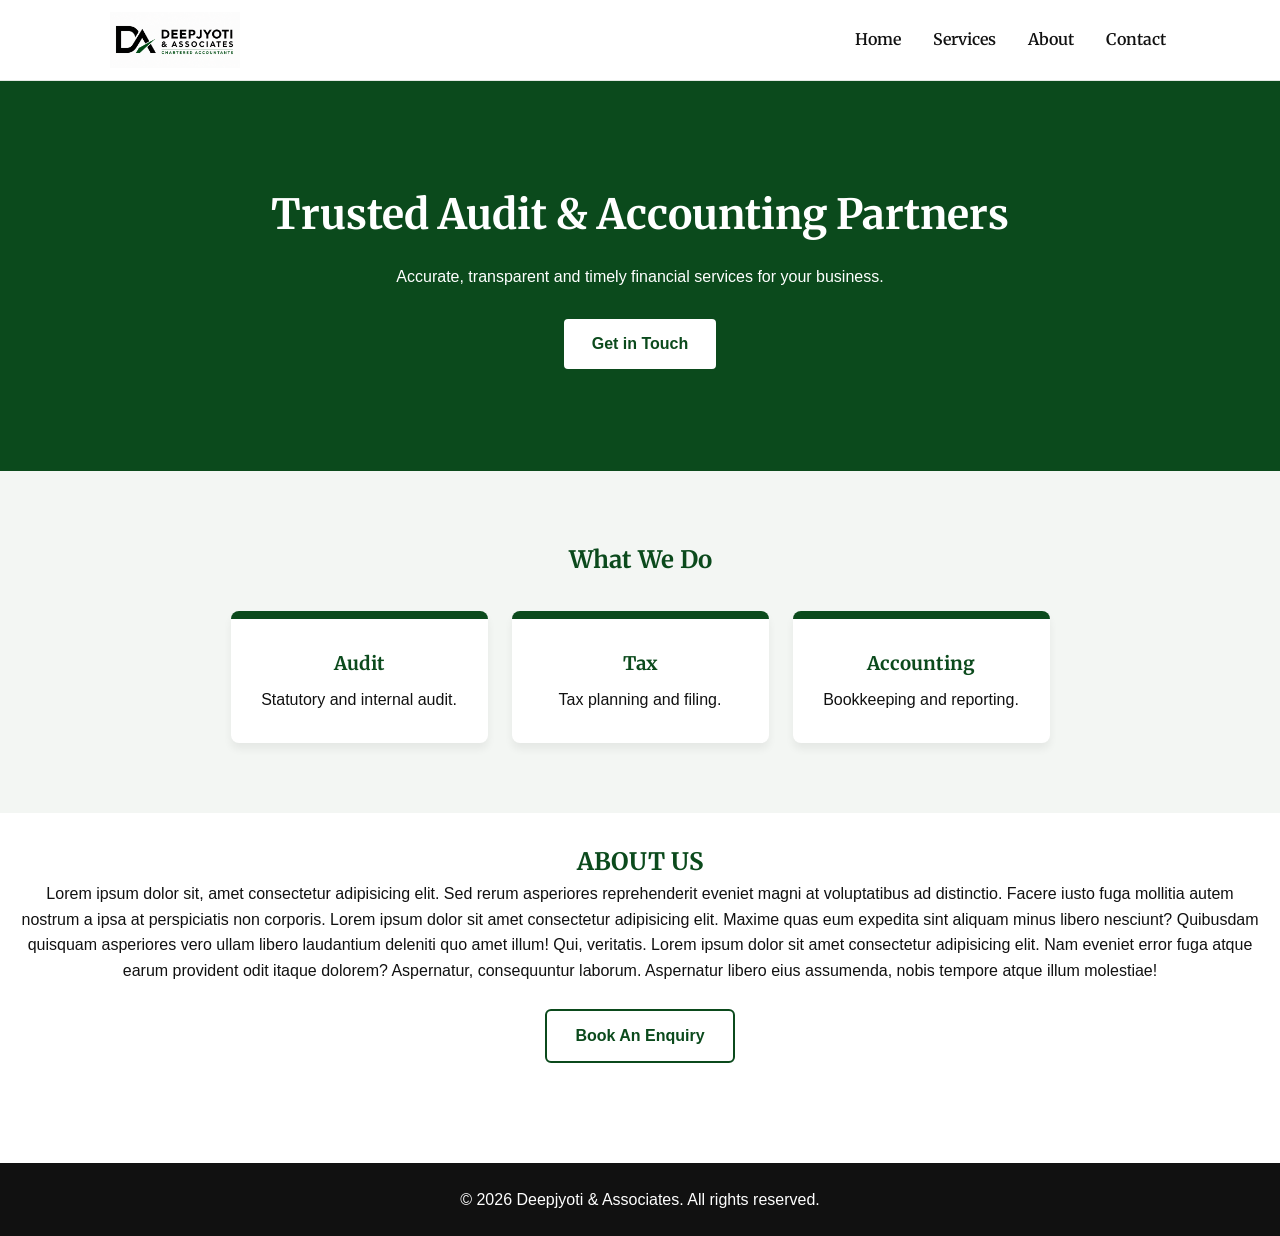
<file: index.html>
<!DOCTYPE html>
<html lang="en">
<head>
  <meta charset="UTF-8">
  <meta name="viewport" content="width=device-width, initial-scale=1.0">
  <title>Deepjyoti & Associates | Chartered Accountants</title>
  <meta name="description" content="Professional audit, tax and accounting services in Kathmandu, Nepal.">
  <link rel="preconnect" href="https://fonts.googleapis.com">
<link href="https://fonts.googleapis.com/css2?family=Merriweather:wght@400;700&display=swap" rel="stylesheet">
  <link rel="stylesheet" href="css/style.css">
</head>
<body>

  <header>
    <nav>
      <a href="index.html" class="logo">
        <img src="images/logo.png">
      </a>
      <ul>
        <li><a href="index.html">Home</a></li>
        <li><a href="services.html">Services</a></li>
        <li><a href="about.html">About</a></li>
        <li><a href="contact.html">Contact</a></li>
      </ul>
    </nav>
  </header>

  <main>
    <section class="hero">
      <h1>Trusted Audit & Accounting Partners</h1>
      <p>Accurate, transparent and timely financial services for your business.</p>
      <a href="contact.html" class="btn">Get in Touch</a>
    </section>

    <section class="services-preview">
      <h2>What We Do</h2>
      <div class="cards">
        <div class="card"><h3>Audit</h3><p>Statutory and internal audit.</p></div>
        <div class="card"><h3>Tax</h3><p>Tax planning and filing.</p></div>
        <div class="card"><h3>Accounting</h3><p>Bookkeeping and reporting.</p></div>
      </div>
    </section>

    <section class="inquiry">
    <h2> ABOUT US </h2>
    <p> Lorem ipsum dolor sit, amet consectetur adipisicing elit. Sed rerum asperiores reprehenderit eveniet magni at voluptatibus ad distinctio. Facere iusto fuga mollitia autem nostrum a ipsa at perspiciatis non corporis. Lorem ipsum dolor sit amet consectetur adipisicing elit. Maxime quas eum expedita sint aliquam minus libero nesciunt? Quibusdam quisquam asperiores vero ullam libero laudantium deleniti quo amet illum! Qui, veritatis. Lorem ipsum dolor sit amet consectetur adipisicing elit. Nam eveniet error fuga atque earum provident odit itaque dolorem? Aspernatur, consequuntur laborum. Aspernatur libero eius assumenda, nobis tempore atque illum molestiae!</p>
    <br>
    <a href="form.html" class="btn"> Book An Enquiry </a>
    </section>
    

  </main>

  <footer>
    <p>&copy; 2026 Deepjyoti & Associates. All rights reserved.</p>
  </footer>

</body>
</html>
</file>
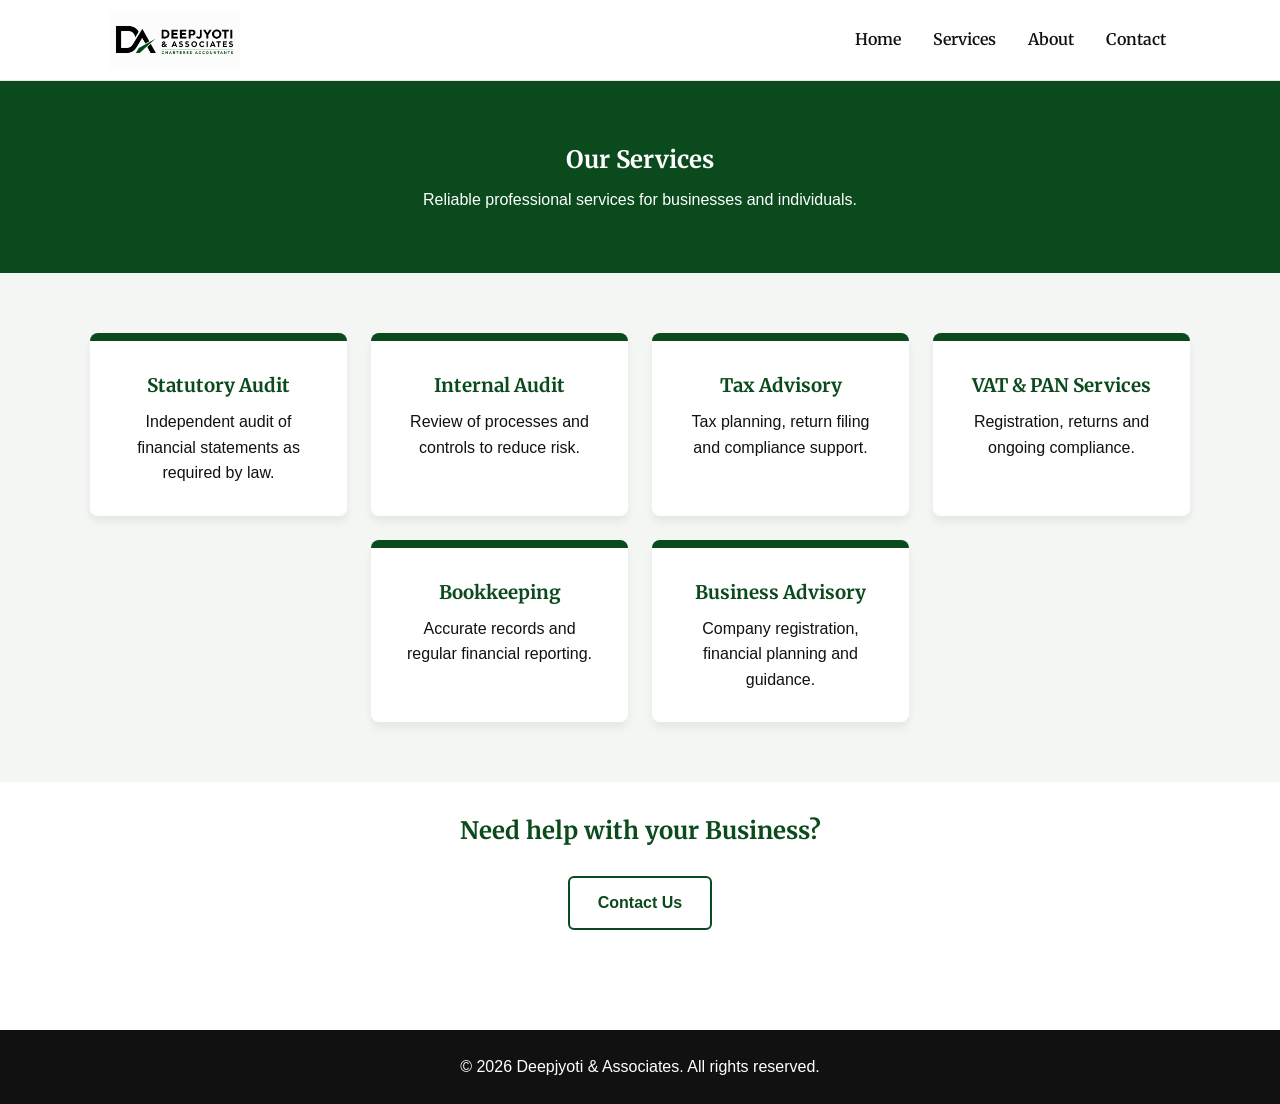
<file: services.html>
<!DOCTYPE html>
<html lang="en">
<head>
    <meta charset="UTF-8">
    <meta name="viewport" content="width=device-width, initial-scale=1.0">
    <title>Services | Deepjyoti & Associates </title>
    <meta name="description" content="Audit, taxation, accounting and advisory services by Deepjyoti & Associates, Chartered Accountants.">
    <link rel="preconnect" href="https://fonts.googleapis.com">
<link href="https://fonts.googleapis.com/css2?family=Merriweather:wght@400;700&display=swap" rel="stylesheet">
    <link rel="stylesheet" href="css/style.css"> 
</head>
<body class="ser">

    <header>
    <nav>
        <a href="index.html" class="logo">
        <img src="images/logo.png"></a>
    <ul>
        <li><a href="index.html">Home</a></li>
        <li><a href="services.html">Services</a></li>
        <li><a href="about.html"> About</a></li>
        <li><a href="contact.html">Contact</a></li>
    </ul>
    </nav>
</header>

<main>
<section class="page-banner">
    <h1>Our Services</h1>
    <p>Reliable professional services for businesses and individuals.</p>
</section>

<section class="services-list">
    <div class="cards">
        <div class="card"><h3>Statutory Audit</h3><p>Independent audit of financial statements as required by law.</p></div>
        <div class="card"><h3>Internal Audit</h3><p>Review of processes and controls to reduce risk.</p></div>
        <div class="card"><h3 >Tax Advisory</h3><p>Tax planning, return filing and compliance support.</p></div>
        <div class="card"><h3>VAT & PAN Services</h3><p>Registration, returns and ongoing compliance.</p></div>
        <div class="card"><h3>Bookkeeping</h3><p>Accurate records and regular financial reporting.</p></div>
        <div class="card"><h3>Business Advisory</h3><p>Company registration, financial planning and guidance.</p></div>
    </div>
</section>

<section class="inquiry">
    <h2> Need help with your Business?</h2>
    <br>
    <a href="contact.html" class="btn">Contact Us</a>
</section>
</main>

<footer>
<p>&copy; 2026 Deepjyoti & Associates. All rights reserved.</p>
</footer>

</body>
</html>
</file>
<file: css/style.css>
/* ===== Variables ===== */

:root {
  --green: #0b4a1c;
  --green-light: #1f7a3a;
  --ink: #111111;
  --bg: #ffffff;
  --soft: #f3f6f3;
}

/* ===== Reset & base ===== */
* { margin: 0; padding: 0; box-sizing: border-box; }

body {
  font-family: 'verdana', sans-serif;
  color: var(--ink);
  background: var(--bg);
  line-height: 1.6;
}

h1, h2, h3 {
  font-family: 'Merriweather', serif;
  color: var(--green);
}

img { max-width: 100%; }

/* ===== Header ===== */
header {
  background: #fff;
  border-bottom: 1px solid #e3e8e3;
}

nav {
  font-family: 'Merriweather', serif;
  max-width: 1100px;
  margin: auto;
  padding: 12px 20px;
  display: flex;
  justify-content: space-between;
  align-items: center;
}

.logo img { height: 56px; display: block; }

nav ul {
  display: flex;
  gap: 24px;
  list-style: none;
  align-items: center;
}

nav ul a {
  color: var(--ink);
  display: inline-block;
  text-decoration: none;
  font-weight: 600;
  padding: 6px 4px 6px 4px;
  border-radius: 35%;
 transition: transform 0.3s ease;
}

nav ul a:hover { color: var(--green-light);
transform: scale(1.2); 
 }

/* ===== Hero ===== */
.hero {
  background: var(--green);
  color: #fff;
  text-align: center;
  padding: 100px 20px;
}

.hero h1 {
  color: #fff;
  font-size: 2.6rem;
  margin-bottom: 16px;
}

.hero p {
  max-width: 600px;
  margin: 0 auto 28px;
}

.btn {
  display: inline-block;
  background: #fff;
  color: var(--green);
  padding: 12px 28px;
  border: 2px solid;
  border-radius: 6px;
  font-weight: 600;
  text-decoration: none;
  transition: transform 0.4s ease-in-out; 
}

.btn:hover { background: var(--soft); 
transform: scale(1.05);}

/* ===== Services preview ===== */
.services-preview {
  background: var(--soft);
  padding: 70px 20px;
  text-align: center;
}

.services-preview h2 { margin-bottom: 32px; }

.cards {
  max-width: 1100px;
  margin: auto;
  display:flex;
  flex-wrap: wrap;
  justify-content: center;
  text-align: center;
  gap:24px;
  
}

.cards .card {
width: calc((100% - 72px) / 4);
}

.card {
  background: #fff;
  padding: 30px;
  border-radius: 8px;
  border-top: 8px solid var(--green);
  box-shadow: 0 6px 8px rgba(0, 0, 0, 0.06);
  transition: transform 0.3s ease-in-out; 
  
}

.card h3 { margin-bottom: 8px; }


.card:hover {
 transform: scale(1.05); 
 color: var(--green-light);
 border-color:var(--green-light);
 }

 .card:hover h3 {
  color: var(--green-light);
}


/* ===== Inquiry ===== */
.inquiry { text-align: center;
padding: 30px 20px;
padding-bottom: 100px;}

.inquiry .btn:hover { background: var(--green);
color: #fff; }


/* ===== Footer ===== */
footer {
  background: var(--ink);
  color: #fff;
  text-align: center;
  padding: 24px;
}

/* ===== Services ===== */
.page-banner{ 
  background: var(--green);
  color: #fff;
  text-align: center;
  padding: 60px 30px;
}

.page-banner h1 { color: #fff; margin-bottom: 8px; }

.services-list {
background: var(--soft);
padding: 60px 20px;
}

/* ===== Mobile ===== */

@media (max-width: 900px) {
.cards .card { width: calc((100% - 24px) / 2); }
}

@media (max-width: 600px) {
.cards .card { width: 100%; }
}

@media (max-width: 600px) {
  nav { flex-direction: column; gap: 12px; }
  nav ul { gap: 16px; flex-wrap: wrap; justify-content: center; }
  .logo img { height: 48px; }
  .hero { padding: 70px 20px; }
  .hero h1 { font-size: 2rem; }
}
</file>
